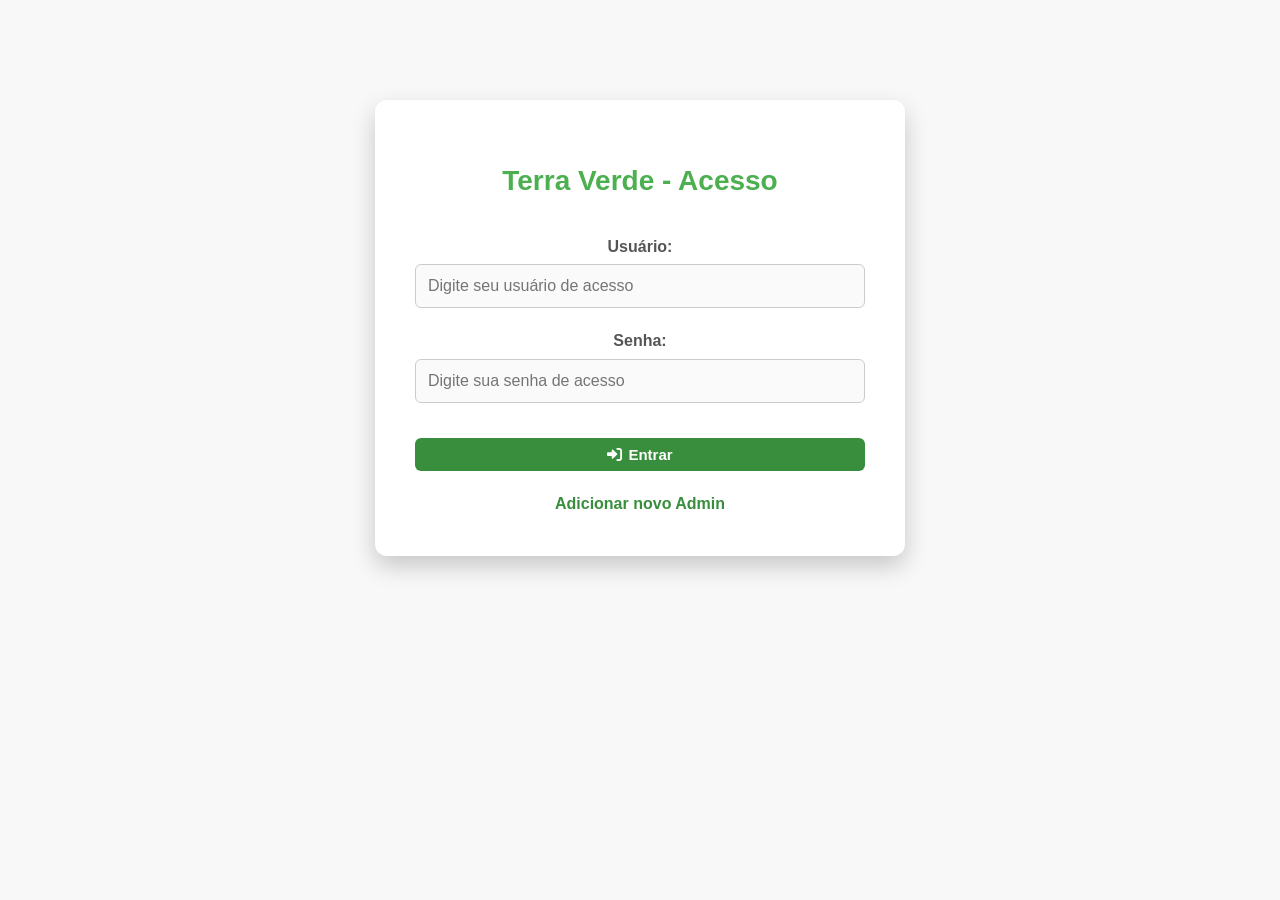
<file: src/main/resources/static/index.html>
<!DOCTYPE html>
<html lang="pt-br">
<head>
    <meta charset="UTF-8">
    <meta name="viewport" content="width=device-width, initial-scale=1.0">
    <title>Dashboard | Terra Verde</title>
    <link rel="stylesheet" href="style_core.css">
    <link rel="stylesheet" href="style_index.css">
    <link rel="stylesheet" href="https://cdnjs.cloudflare.com/ajax/libs/font-awesome/6.0.0-beta3/css/all.min.css">
</head>
<body>
    <div class="container">
        <header>
            <div class="logo">
                <h1>Terra Verde</h1>
                <p>Sistema de Gestão de Parceiros</p>
            </div>
            <button id="logout-btn" class="btn btn-secondary"><i class="fas fa-sign-out-alt"></i> Sair</button>
        </header>

        <h2>Dashboard e Relatórios</h2>
        <div id="message-box" class="message-box"></div>

        <div class="dashboard-grid">
            <div class="card">
                <h3>Total de Clientes</h3>
                <p id="clientes-count" class="count">0</p>
            </div>
            <div class="card">
                <h3>Total de Fornecedores</h3>
                <p id="fornecedores-count" class="count">0</p>
            </div>
            <div class="card">
                <h3>Total de Parceiros</h3>
                <p id="total-count" class="count">0</p>
            </div>
        </div>
        
        <div class="button-section">
            <button id="btn-relatorio-pdf" class="btn btn-primary btn-lg"><i class="fas fa-file-pdf"></i> Gerar Relatório PDF Completo</button>
        </div>


        <h2>Ações Rápidas</h2>
        <div class="dashboard-grid action-grid">
            
            <a href="lista_cliente.html" class="card action-card">
                <h3><i class="fas fa-user-friends"></i> Gerenciar Clientes</h3>
                <p>Visualizar, editar e excluir clientes.</p>
                <div class="btn btn-primary btn-sm">Listar Clientes</div>
            </a>
            
            <a href="lista_fornecedor.html" class="card action-card">
                <h3><i class="fas fa-truck-loading"></i> Gerenciar Fornecedores</h3>
                <p>Visualizar, editar e excluir fornecedores.</p>
                <div class="btn btn-primary btn-sm">Listar Fornecedores</div>
            </a>
            
            <a href="cadastro.html" class="card action-card">
                <h3><i class="fas fa-plus-circle"></i> Novo Cadastro</h3>
                <p>Cadastrar Cliente ou Fornecedor (Seleção na página).</p>
                <div class="btn btn-success btn-sm">Cadastrar Novo</div>
            </a>
        </div>
    </div>
    
    <script src="app.js"></script>
</body>
</html>
</file>
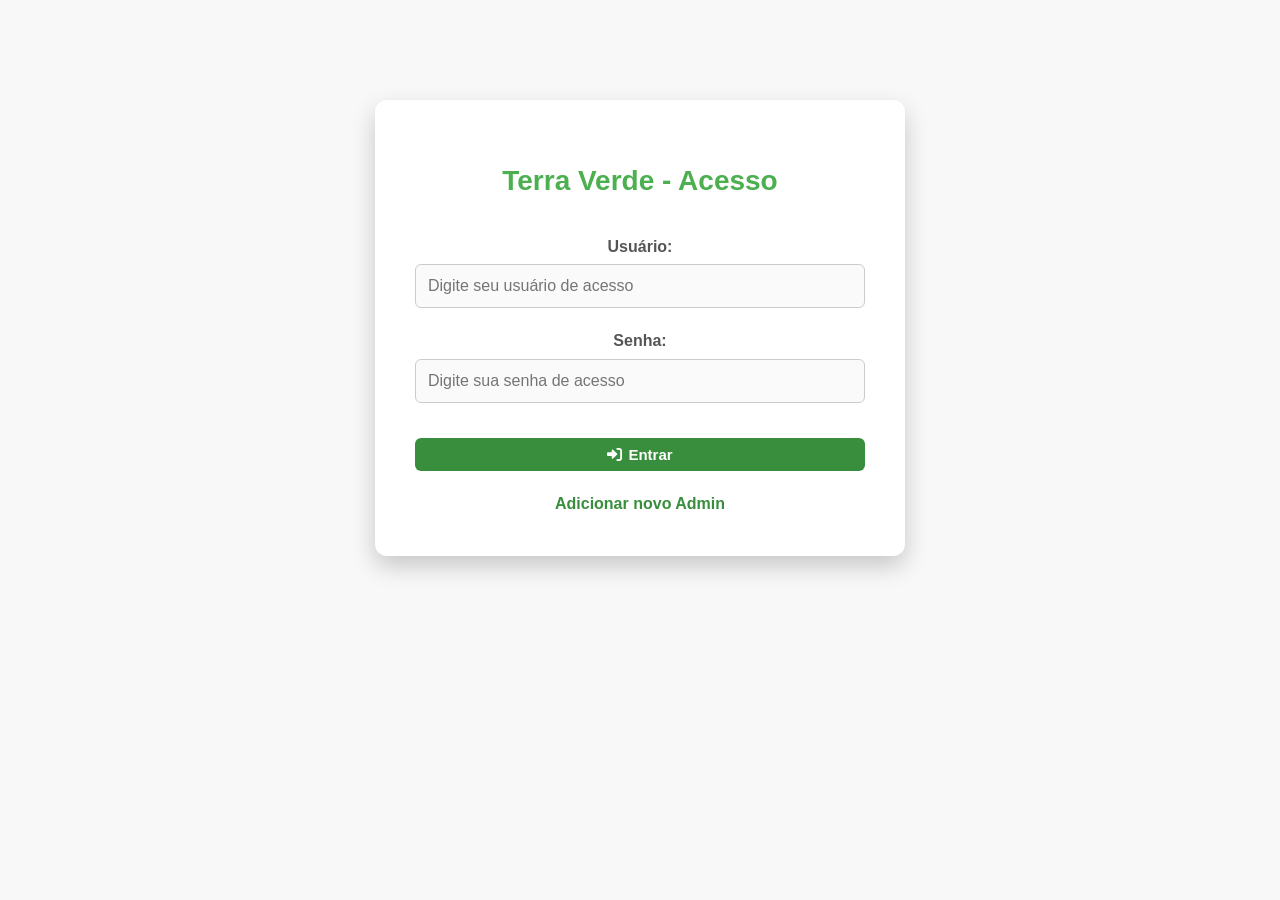
<file: src/main/resources/static/cadastro.html>
<!DOCTYPE html>
<html lang="pt-br">
<head>
    <meta charset="UTF-8">
    <meta name="viewport" content="width=device-width, initial-scale=1.0">
    <title>Cadastro | Terra Verde</title>
    <link rel="stylesheet" href="style_core.css">
    <link rel="stylesheet" href="style_cadastro.css">
    <link rel="stylesheet" href="https://cdnjs.cloudflare.com/ajax/libs/font-awesome/6.0.0-beta3/css/all.min.css">
</head>
<body>
    <div class="container">
        <header>
            <div class="logo">
                <h1>Terra Verde</h1>
                <p>Sistema de Gestão de Parceiros</p>
            </div>
            <div class="actions">
                <a href="index.html" class="btn btn-secondary"><i class="fas fa-home"></i> Dashboard</a>
                <button id="logout-btn" class="btn btn-secondary"><i class="fas fa-sign-out-alt"></i> Sair</button>
            </div>
        </header>

        <h2 id="page-title">Cadastro de Parceiro</h2>
        <div id="message-box" class="message-box"></div>

        <div class="form-section">
            <h3 id="form-title">Novo Cadastro</h3>
            <form id="parceiro-form">
                <input type="hidden" id="id" name="id" value="">
                
                <div class="form-grid">
                    <div class="form-group">
                        <label for="tipo">Tipo de Parceiro:</label>
                        <select id="tipo" name="tipo" required>
                            <option value="">Selecione o Tipo</option>
                            <option value="CLIENTE">CLIENTE</option>
                            <option value="FORNECEDOR">FORNECEDOR</option>
                        </select>
                    </div>
                    
                    <div class="form-group">
                        <label for="nomeOuRazaoSocial">Nome:</label>
                        <input type="text" id="nomeOuRazaoSocial" name="nomeOuRazaoSocial" placeholder="Nome do Cliente ou Fornecedor"
                        required
                        minlength="5"
                        maxlength="45">
                    </div>
                    <div class="form-group">
                        <label for="documento"><span id="doc-label">Documento (CPF/CNPJ):</span></label>
                        <input type="text" id="documento" name="documento" placeholder="Digite o documento (CPF ou CNPJ)" required 
                        pattern="(\d{3}\.?\d{3}\.?\d{3}-?\d{2}|\d{2}\.?\d{3}\.?\d{3}/?\d{4}-?\d{2})"
                        minlength="11"
                        maxlength="18"
                        title="Digite um CPF ou CNPJ válido">
                    </div>
                    <div class="form-group">
                        <label for="email">Email:</label>
                        <input type="email" id="email" name="email" placeholder="exemplo@email.com" required
                        minlength="10"
                        maxlength="45">
                    </div>
                    <div class="form-group">
                        <label for="telefone">Telefone:</label>
                        <input type="tel" id="telefone" name="telefone" placeholder="Digite um telefone" required
                        pattern="(\(?\d{2}\)?\s?\d{4,5}-?\d{4})"
                        minlength="10"
                        maxlength="15"
                        title="Digite um número de telefone válido">
                    </div>
                </div>
                
                <div class="form-group">
                    <label for="observacoes">Observações:</label>
                    <textarea id="observacoes" name="observacoes"
                        minlength="3"
                        maxlength="60" rows="3"></textarea>
                </div>
                
                <div class="form-actions">
                    <button type="submit" class="btn btn-primary" id="save-btn"><i class="fas fa-save"></i> Salvar Parceiro</button>
                    <button type="button" class="btn btn-secondary" onclick="window.history.back()"><i class="fas fa-arrow-left"></i> Voltar</button>
                </div>
            </form>
        </div>
    </div>
    
    <script src="app.js"></script>
</body>
</html>
</file>
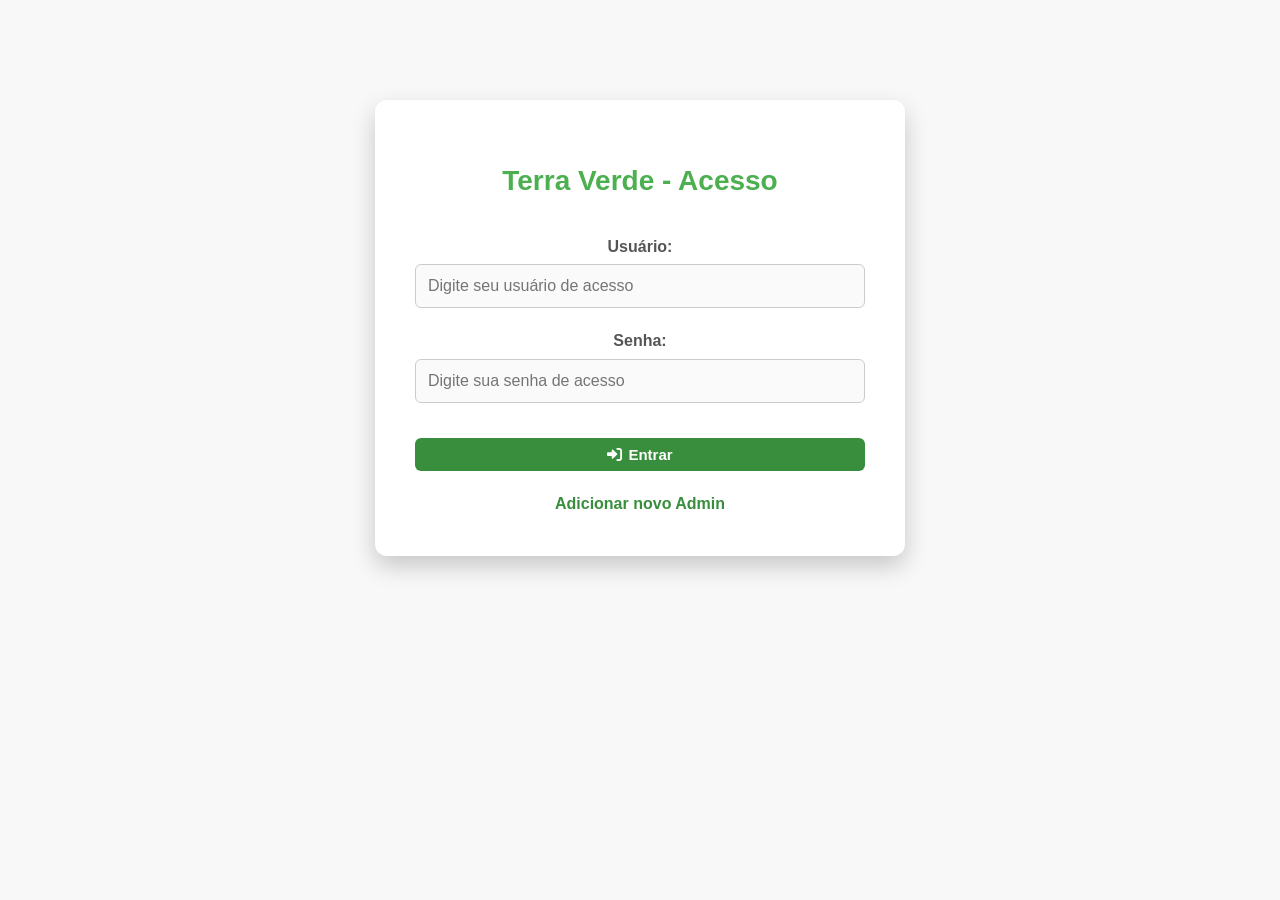
<file: src/main/resources/static/lista_cliente.html>
<!DOCTYPE html>
<html lang="pt-br">
<head>
    <meta charset="UTF-8">
    <meta name="viewport" content="width=device-width, initial-scale=1.0">
    <title>Gerenciar Clientes | Terra Verde</title>
    <link rel="stylesheet" href="style_core.css">
    <link rel="stylesheet" href="style_lista.css">
    <link rel="stylesheet" href="https://cdnjs.cloudflare.com/ajax/libs/font-awesome/6.0.0-beta3/css/all.min.css">
</head>
<body>
    <div class="container">
        <header>
            <div class="logo">
                <h1>Terra Verde</h1>
                <p>Sistema de Gestão de Parceiros</p>
            </div>
            <div class="actions">
                <a href="index.html" class="btn btn-secondary"><i class="fas fa-home"></i> Dashboard</a>
                <button id="logout-btn" class="btn btn-secondary"><i class="fas fa-sign-out-alt"></i> Sair</button>
            </div>
        </header>

        <h2 id="page-title">Gerenciar Clientes</h2> 
        <div id="message-box" class="message-box"></div>

        <div class="list-section">
            <h3 id="form-title">Lista de Clientes</h3> 
            <a href="cadastro.html" id="link-cadastro" class="btn btn-success" style="margin-bottom: 20px;"><i class="fas fa-plus-circle"></i> Novo Cadastro</a>
            <div class="table-responsive">
                <table class="data-table">
                    <thead>
                        <tr>
                            <th>ID</th>
                            <th>Nome</th>
                            <th>Documento</th>
                            <th>Email</th>
                            <th>Telefone</th>
                            <th>Observações</th>
                            <th>Data Cadastro</th>
                            <th>Ações</th>
                        </tr>
                    </thead>
                    <tbody id="parceiros-table-body">
                        </tbody>
                </table>
            </div>
        </div>
    </div>
    
    <div id="delete-modal" class="modal">
      <div class="modal-content">
        <span class="close-modal">&times;</span>
        <h3>Confirmar Exclusão</h3>
        <p>Você tem certeza que deseja excluir o parceiro **<span id="delete-nome" style="font-weight: bold;"></span>**?</p>
        <div class="modal-actions">
            <button id="btn-confirm-delete" class="btn btn-danger"><i class="fas fa-trash-alt"></i> Excluir</button>
            <button id="btn-cancel-delete" class="btn btn-secondary"><i class="fas fa-times"></i> Cancelar</button>
        </div>
      </div>
    </div>

    <script src="app.js"></script>
</body>
</html>
</file>
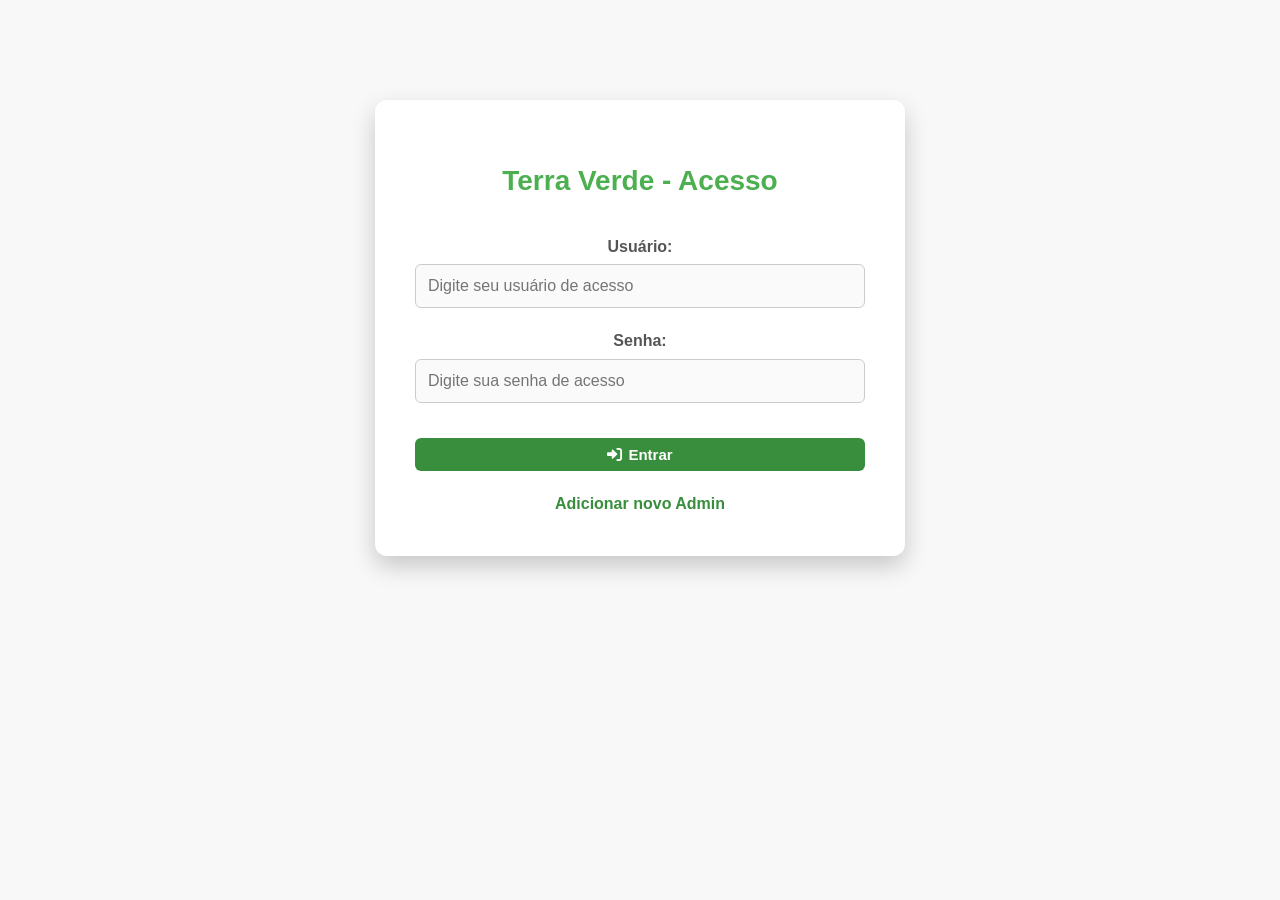
<file: src/main/resources/static/lista_fornecedor.html>
<!DOCTYPE html>
<html lang="pt-br">
<head>
    <meta charset="UTF-8">
    <meta name="viewport" content="width=device-width, initial-scale=1.0">
    <title>Gerenciar Fornecedores | Terra Verde</title>
    <link rel="stylesheet" href="style_core.css">
    <link rel="stylesheet" href="style_lista.css">
    <link rel="stylesheet" href="https://cdnjs.cloudflare.com/ajax/libs/font-awesome/6.0.0-beta3/css/all.min.css">
</head>
<body>
    <div class="container">
        <header>
            <div class="logo">
                <h1>Terra Verde</h1>
                <p>Sistema de Gestão de Parceiros</p>
            </div>
            <div class="actions">
                <a href="index.html" class="btn btn-secondary"><i class="fas fa-home"></i> Dashboard</a>
                <button id="logout-btn" class="btn btn-secondary"><i class="fas fa-sign-out-alt"></i> Sair</button>
            </div>
        </header>

        <h2 id="page-title">Gerenciar Fornecedores</h2> <div id="message-box" class="message-box"></div>

        <div class="list-section">
            <h3 id="form-title">Lista de Fornecedores</h3>
            <a href="cadastro.html" id="link-cadastro" class="btn btn-success" style="margin-bottom: 20px;"><i class="fas fa-plus-circle"></i> Novo Cadastro</a>
            <div class="table-responsive">
                <table class="data-table">
                    <thead>
                        <tr>
                            <th>ID</th>
                            <th>Nome</th>
                            <th>Documento</th>
                            <th>Email</th>
                            <th>Telefone</th>
                            <th>Observações</th>
                            <th>Data Cadastro</th>
                            <th>Ações</th>
                        </tr>
                    </thead>
                    <tbody id="parceiros-table-body">
                        </tbody>
                </table>
            </div>
        </div>
    </div>
    
    <div id="delete-modal" class="modal">
      <div class="modal-content">
        <span class="close-modal">&times;</span>
        <h3>Confirmar Exclusão</h3>
        <p>Você tem certeza que deseja excluir o parceiro **<span id="delete-nome" style="font-weight: bold;"></span>**?</p>
        <div class="modal-actions">
            <button id="btn-confirm-delete" class="btn btn-danger"><i class="fas fa-trash-alt"></i> Excluir</button>
            <button id="btn-cancel-delete" class="btn btn-secondary"><i class="fas fa-times"></i> Cancelar</button>
        </div>
      </div>
    </div>

    <script src="app.js"></script>
</body>
</html>
</file>
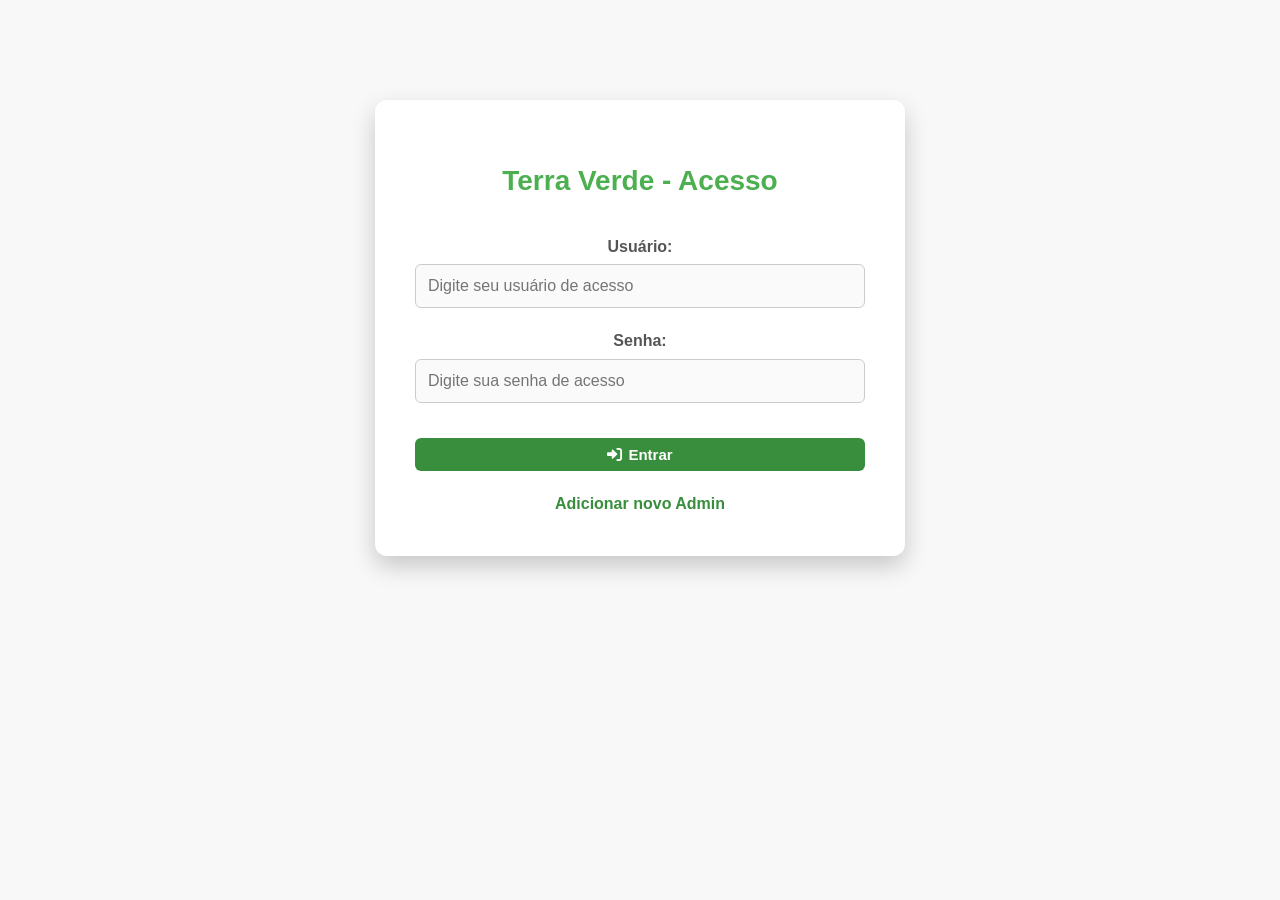
<file: src/main/resources/static/login.html>
<!DOCTYPE html>
<html lang="pt-br">
<head>
    <meta charset="UTF-8">
    <meta name="viewport" content="width=device-width, initial-scale=1.0">
    <title>Login | Terra Verde</title>
    <link rel="stylesheet" href="style_login_register.css">
    <link rel="stylesheet" href="style_core.css">
    <link rel="stylesheet" href="https://cdnjs.cloudflare.com/ajax/libs/font-awesome/6.0.0-beta3/css/all.min.css">
</head>
<body>
    <div class="auth-container">
        <h1>Terra Verde - Acesso</h1>
        
        <div id="message-box" class="message-box"></div>
        
        <form id="login-form">
            <div class="form-group">
                <label for="username">Usuário:</label>
                <input type="text" id="username" name="username" required placeholder="Digite seu usuário de acesso"
                minlength="4"
                maxlength="12"> 
            </div>
            <div class="form-group">
                <label for="password">Senha:</label>
                <input type="password" id="password" name="password" required placeholder="Digite sua senha de acesso"
                minlength="6"
                maxlength="12">
            </div>
            
            <button type="submit" class="btn btn-primary" style="width: 100%; margin-top: 15px;"><i class="fas fa-sign-in-alt"></i> Entrar</button>
        </form>
        
        <a href="register.html" class="register-link">Adicionar novo Admin</a>
    </div>
    
    <script src="app.js"></script>
</body>
</html>
</file>
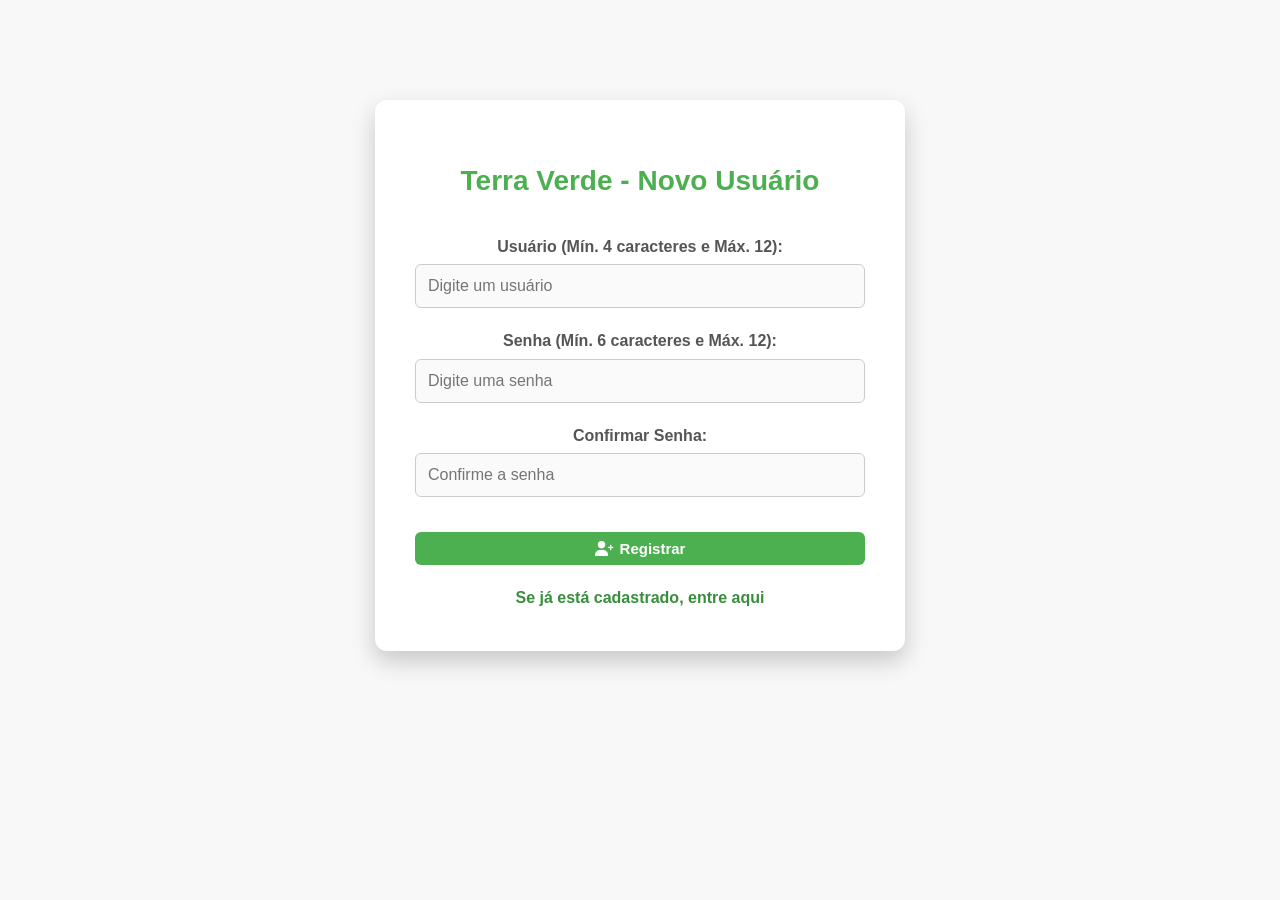
<file: src/main/resources/static/register.html>
<!DOCTYPE html>
<html lang="pt-br">
<head>
    <meta charset="UTF-8">
    <meta name="viewport" content="width=device-width, initial-scale=1.0">
    <title>Registro | Terra Verde</title>
    <link rel="stylesheet" href="style_login_register.css">
    <link rel="stylesheet" href="style_core.css">
    <link rel="stylesheet" href="https://cdnjs.cloudflare.com/ajax/libs/font-awesome/6.0.0-beta3/css/all.min.css">
</head>
<body>
    <div class="auth-container">
        <h1>Terra Verde - Novo Usuário</h1>
        <div id="message-box" class="message-box"></div>
        <form id="register-form">
            <div class="form-group">
                <label for="username">Usuário (Mín. 4 caracteres e Máx. 12):</label>
                <input type="text" id="username" name="username" required
                placeholder="Digite um usuário" 
                minlength="4"
                maxlength="12">
            </div>
            <div class="form-group">
                <label for="password">Senha (Mín. 6 caracteres e Máx. 12):</label>
                <input type="password" id="password" name="password" required
                placeholder="Digite uma senha" 
                minlength="6" 
                maxlength="12">
            </div>
            <div class="form-group">
                <label for="confirm-password">Confirmar Senha:</label>
                <input type="password" id="confirm-password" name="confirm-password" required
                placeholder="Confirme a senha"
                minlength="6"
                maxlength="12">
                
            </div>
            
            <button type="submit" class="btn btn-success" style="width: 100%; margin-top: 15px;"><i class="fas fa-user-plus"></i> Registrar</button>
        </form>
        
        <a href="login.html" class="register-link">Se já está cadastrado, entre aqui</a>
    </div>
    
    <script src="app.js"></script>
</body>
</html>
</file>
<file: src/main/resources/static/style_core.css>
/* style_core.css */

/* VARIÁVEIS CSS (Para fácil manutenção) */
:root {
    --color-primary: #4CAF50; /* Verde Principal (Terra Verde) */
    --color-primary-dark: #388E3C; /* Verde Escuro */
    --color-primary-light: #81C784; /* Verde Claro */
    --color-background: #f8f8f8;
    --color-text: #333;
    --color-shadow: rgba(0, 0, 0, 0.1);
    --color-success: #4CAF50;
    --color-danger: #D32F2F;
    --color-warning: #FFC107; /* Amarelo para edição */
    --color-secondary: #6c757d; /* Cinza para botões secundários */
    --font-size-base: 15px;
    --padding-base-y: 8px;
    --padding-base-x: 15px;
}

/* ESTILOS BÁSICOS & RESET */
body {
    font-family: 'Segoe UI', Tahoma, Geneva, Verdana, sans-serif;
    background-color: var(--color-background);
    color: var(--color-text);
    margin: 0;
    padding: 0;
    line-height: 1.6;
}

h1, h2, h3 {
    color: var(--color-primary-dark);
    font-weight: 600;
}

/* CONTAINER GERAL DAS PÁGINAS LOGADAS */
.container {
    width: 95%;
    max-width: 1200px;
    margin: 40px auto;
    background: #fff;
    padding: 30px;
    box-shadow: 0 4px 12px var(--color-shadow);
    border-radius: 12px;
    transition: all 0.3s ease;
}

/* CABEÇALHO (Em todas as páginas, exceto login/register) */
header {
    background-color: var(--color-primary);
    color: white;
    padding: 15px 30px;
    margin: -30px -30px 30px -30px; 
    border-radius: 12px 12px 0 0;
    display: flex;
    justify-content: space-between;
    align-items: center;
    box-shadow: 0 2px 4px rgba(0, 0, 0, 0.2);
}

header .logo h1 {
    color: white;
    margin: 0;
    font-size: 24px;
}

header .logo p {
    margin: 0;
    font-size: 14px;
    opacity: 0.9;
}

header .actions {
    display: flex;
    gap: 10px;
}

/* ------------------------------------------- */
/* ESTILO PADRÃO DOS BOTÕES (Páginas Logadas) */
/* ------------------------------------------- */
.btn {
    padding: var(--padding-base-y) var(--padding-base-x);
    border: none;
    border-radius: 6px;
    cursor: pointer;
    font-weight: 600;
    text-decoration: none;
    display: inline-flex;
    align-items: center;
    justify-content: center;
    transition: background-color 0.2s, transform 0.1s, box-shadow 0.2s;
    font-size: var(--font-size-base);
    white-space: nowrap;
}

.btn i {
    margin-right: 6px;
}

.btn:hover {
    transform: translateY(-1px);
    box-shadow: 0 2px 5px var(--color-shadow);
}

.btn:active {
    transform: scale(0.98);
}

/* Classes de Cores */
.btn-primary {
    background-color: var(--color-primary-dark);
    color: white;
}
.btn-primary:hover {
    background-color: #2e7d32;
}

.btn-success {
    background-color: var(--color-success);
    color: white;
}
.btn-success:hover {
    background-color: #388E3C;
}

.btn-danger {
    background-color: var(--color-danger);
    color: white;
}
.btn-danger:hover {
    background-color: #a32222;
}

.btn-warning {
    background-color: var(--color-warning);
    color: #212529;
}
.btn-warning:hover {
    background-color: #e0a800;
}

.btn-secondary {
    background-color: var(--color-secondary);
    color: white;
}
.btn-secondary:hover {
    background-color: #5a6268;
}

/* TÍTULOS E SEÇÕES */
h2 {
    color: var(--color-primary-dark);
    border-bottom: 2px solid var(--color-primary-light);
    padding-bottom: 10px;
    margin-top: 25px;
}

/* MENSAGENS DE NOTIFICAÇÃO */
.message-box {
    padding: 15px;
    margin-bottom: 20px;
    border-radius: 6px;
    font-weight: bold;
    display: none; 
    opacity: 0.95;
    transition: opacity 0.3s;
}

.message-success {
    background-color: #d4edda;
    color: #155724;
    border: 1px solid #c3e6cb;
}

.message-error {
    background-color: #f8d7da;
    color: #721c24;
    border: 1px solid #f5c6cb;
}


/* LAYOUT RESPONSIVO COMUM */
@media (max-width: 768px) {
    .container {
        margin: 20px 10px;
        padding: 20px;
    }
    
    header {
        flex-direction: column;
        align-items: flex-start;
        gap: 15px;
        padding: 15px;
        margin: -20px -10px 20px -10px;
    }

    header .actions {
        width: 100%;
        justify-content: flex-end;
    }
}
</file>
<file: src/main/resources/static/style_index.css>
/* style_index.css */

/* IMPORTA OS ESTILOS CORE */
@import url('style_core.css');

/* ------------------------------------------- */
/* DASHBOARD (index.html) */
/* ------------------------------------------- */

.dashboard-grid {
    display: grid;
    grid-template-columns: repeat(auto-fit, minmax(280px, 1fr));
    gap: 20px;
    margin-bottom: 30px;
}

.card {
    background: #fff;
    padding: 20px;
    border-radius: 8px;
    box-shadow: 0 2px 8px rgba(0, 0, 0, 0.05);
    border-left: 5px solid var(--color-primary-light);
    transition: transform 0.2s;
    text-decoration: none;
    color: var(--color-text);
    display: flex;
    flex-direction: column;
    justify-content: space-between;
}

.card:hover {
    transform: translateY(-3px);
    box-shadow: 0 4px 12px var(--color-shadow);
}

.card h3 {
    margin-top: 0;
    font-size: 18px;
}

.card .count {
    font-size: 40px;
    font-weight: 700;
    color: var(--color-primary);
    margin: 10px 0 0;
}

.action-card .btn {
    align-self: flex-start; /* Alinha o botão "Listar/Cadastrar" no card à esquerda */
    margin-top: 15px;
}

.button-section {
    margin-top: 20px;
    margin-bottom: 40px;
    text-align: center; 
}

/* Botão de Relatório PDF */
.btn-lg {
    padding: 12px 25px;
    font-size: 17px;
}
</file>
<file: src/main/resources/static/style_cadastro.css>
/* style_cadastro.css */

/* IMPORTA OS ESTILOS CORE */
@import url('style_core.css');

/* ------------------------------------------- */
/* FORMULÁRIO (cadastro.html) */
/* ------------------------------------------- */
.form-section {
    padding: 20px;
    border: 1px solid #ddd;
    border-radius: 8px;
}

.form-group {
    margin-bottom: 20px;
}

.form-group label {
    display: block;
    margin-bottom: 5px;
    font-weight: bold;
    color: #555;
}

.form-group input[type="text"],
.form-group input[type="email"],
.form-group input[type="tel"],
.form-group select,
.form-group textarea {
    width: 100%;
    padding: 10px;
    border: 1px solid #ccc;
    border-radius: 4px;
    box-sizing: border-box; 
    font-size: 16px;
    transition: border-color 0.3s;
}

.form-group input:focus,
.form-group select:focus,
.form-group textarea:focus {
    border-color: var(--color-primary-light);
    box-shadow: 0 0 0 3px rgba(76, 175, 80, 0.2);
    outline: none;
    background-color: white;
}

.form-actions {
    margin-top: 30px;
    display: flex;
    gap: 15px;
    justify-content: flex-end; 
}

/* GRID DE FORMULÁRIO */
.form-grid {
    display: grid;
    grid-template-columns: repeat(auto-fit, minmax(280px, 1fr));
    gap: 20px;
    margin-bottom: 20px;
}
</file>
<file: src/main/resources/static/style_lista.css>
/* style_lista.css */

/* IMPORTA OS ESTILOS CORE */
@import url('style_core.css');

/* ------------------------------------------- */
/* TABELA DE DADOS (lista_cliente/lista_fornecedor) */
/* ------------------------------------------- */
.table-responsive {
    overflow-x: auto;
}

.data-table {
    width: 100%;
    border-collapse: collapse;
    margin-top: 20px;
    box-shadow: 0 2px 5px rgba(0, 0, 0, 0.05);
}

.data-table th, .data-table td {
    padding: 12px 15px;
    text-align: left;
    border-bottom: 1px solid #eee;
}

.data-table th {
    background-color: var(--color-primary-light);
    color: var(--color-text);
    font-weight: 700;
    text-transform: uppercase;
    font-size: 14px;
}

.data-table tr:nth-child(even) {
    background-color: #f9f9f9;
}

.data-table td {
    font-size: 14px;
}

.data-table tr:hover {
    background-color: #e6ffe6;
}

/* Botões de Ação na Tabela (Editar/Excluir) */
.btn-sm {
    padding: 6px 12px;
    font-size: 13px;
}

/* Garante que os botões Editar/Excluir fiquem lado a lado na última coluna */
.data-table td:last-child {
    display: flex; 
    gap: 8px; 
    align-items: center; 
    white-space: nowrap;
}

/* ------------------------------------------- */
/* MODAL (Confirmação de Exclusão) */
/* ------------------------------------------- */
.modal {
    display: none; 
    position: fixed;
    z-index: 1000;
    left: 0;
    top: 0;
    width: 100%;
    height: 100%;
    overflow: auto;
    background-color: rgba(0,0,0,0.4);
    backdrop-filter: blur(2px);
}

.modal-content {
    background-color: #fefefe;
    margin: 15% auto;
    padding: 30px;
    border: 1px solid #888;
    width: 90%;
    max-width: 450px;
    border-radius: 10px;
    box-shadow: 0 5px 15px rgba(0, 0, 0, 0.3);
    text-align: center;
    animation: fadeIn 0.3s;
}

.modal-content h3 {
    color: var(--color-danger);
    margin-top: 0;
}

.modal-content p {
    margin: 20px 0 30px;
    font-size: 16px;
}

.close-modal {
    color: #aaa;
    float: right;
    font-size: 32px;
    font-weight: bold;
    cursor: pointer;
    line-height: 0.8;
}

.modal-actions {
    display: flex;
    justify-content: center;
    gap: 15px;
}

.modal-actions .btn {
    min-width: 120px;
}

/* KEYFRAMES */
@keyframes fadeIn {
    from { opacity: 0; transform: translateY(-20px); }
    to { opacity: 1; transform: translateY(0); }
}
</file>
<file: src/main/resources/static/style_login_register.css>
/* style.css */

/* VARIÁVEIS CSS (Para fácil manutenção) */
:root {
    --color-primary: #4CAF50; /* Verde Principal (Terra Verde) */
    --color-primary-dark: #388E3C; /* Verde Escuro */
    --color-primary-light: #81C784; /* Verde Claro */
    --color-background: #f8f8f8;
    --color-text: #333;
    --color-shadow: rgba(0, 0, 0, 0.1);
    --color-success: #4CAF50;
    --color-danger: #D32F2F;
    --color-info: #2196F3;
}

/* ESTILOS BÁSICOS & RESET */
body {
    font-family: 'Segoe UI', Tahoma, Geneva, Verdana, sans-serif;
    background-color: var(--color-background);
    color: var(--color-text);
    margin: 0;
    padding: 0;
    line-height: 1.6;
}

.container {
    width: 95%;
    max-width: 1200px;
    margin: 40px auto;
    background: #fff;
    padding: 30px;
    box-shadow: 0 4px 12px var(--color-shadow);
    border-radius: 12px;
    transition: all 0.3s ease;
}

h1, h2, h3 {
    color: var(--color-primary-dark);
    font-weight: 600;
}

/* HEADER */
header {
    background-color: var(--color-primary);
    color: white;
    padding: 15px 30px;
    margin: -30px -30px 30px -30px; /* Expande para bordas do container */
    border-radius: 12px 12px 0 0;
    display: flex;
    justify-content: space-between;
    align-items: center;
    box-shadow: 0 2px 4px rgba(0, 0, 0, 0.2);
}

header .logo h1 {
    color: white;
    margin: 0;
    font-size: 24px;
}

header .logo p {
    margin: 0;
    font-size: 14px;
    opacity: 0.9;
}

/* BOTÕES GERAIS */
.btn {
    padding: 10px 20px;
    border: none;
    border-radius: 6px;
    cursor: pointer;
    font-weight: bold;
    text-decoration: none;
    display: inline-flex;
    align-items: center;
    justify-content: center;
    transition: background-color 0.3s, transform 0.1s;
    font-size: 16px;
}

.btn i {
    margin-right: 8px;
}

.btn:active {
    transform: scale(0.98);
}

.btn-primary {
    background-color: var(--color-primary-dark);
    color: white;
}

.btn-primary:hover {
    background-color: #2e7d32; /* Um pouco mais escuro */
}

.btn-success {
    background-color: var(--color-success);
    color: white;
}

.btn-success:hover {
    background-color: #43A047;
}

.btn-secondary {
    background-color: #6c757d;
    color: white;
}

.btn-secondary:hover {
    background-color: #5a6268;
}

.btn-danger {
    background-color: var(--color-danger);
    color: white;
}

.btn-danger:hover {
    background-color: #C62828;
}

/* FORMULÁRIO GERAL & INPUTS */
.form-group {
    margin-bottom: 20px;
}

label {
    display: block;
    margin-bottom: 5px;
    font-weight: 600;
    color: #555;
}

input[type="text"],
input[type="password"],
input[type="email"],
input[type="tel"],
select,
textarea {
    width: 100%;
    padding: 12px;
    border: 1px solid #ccc;
    border-radius: 6px;
    box-sizing: border-box;
    font-size: 16px;
    transition: border-color 0.3s, box-shadow 0.3s;
    background-color: #fafafa;
}

input:focus,
select:focus,
textarea:focus {
    border-color: var(--color-primary-light);
    box-shadow: 0 0 0 3px rgba(76, 175, 80, 0.2);
    outline: none;
    background-color: white;
}

textarea {
    resize: vertical;
}

.form-actions {
    margin-top: 30px;
    display: flex;
    gap: 15px;
}

/* GRID DE FORMULÁRIO */
.form-grid {
    display: grid;
    grid-template-columns: repeat(auto-fit, minmax(280px, 1fr));
    gap: 20px;
    margin-bottom: 20px;
}

/* MENSAGENS DE NOTIFICAÇÃO */
.message-box {
    padding: 15px;
    margin-bottom: 20px;
    border-radius: 6px;
    font-weight: bold;
    display: none; /* Escondido por padrão */
    opacity: 0.95;
    transition: opacity 0.3s;
}

.message-success {
    background-color: #d4edda;
    color: #155724;
    border: 1px solid #c3e6cb;
}

.message-error {
    background-color: #f8d7da;
    color: #721c24;
    border: 1px solid #f5c6cb;
}

/* ESTILOS DE AUTENTICAÇÃO (LOGIN/REGISTRO) */
.auth-container {
    width: 90%;
    max-width: 450px;
    margin: 100px auto;
    padding: 40px;
    background: #fff;
    box-shadow: 0 10px 25px rgba(0, 0, 0, 0.2);
    border-radius: 12px;
    text-align: center;
}

.auth-container h1 {
    color: var(--color-primary);
    margin-bottom: 30px;
    font-size: 28px;
}

.register-link {
    display: block;
    margin-top: 20px;
    color: var(--color-primary-dark);
    text-decoration: none;
    font-weight: bold;
    transition: color 0.3s;
}

.register-link:hover {
    color: var(--color-primary);
    text-decoration: underline;
}
</file>
